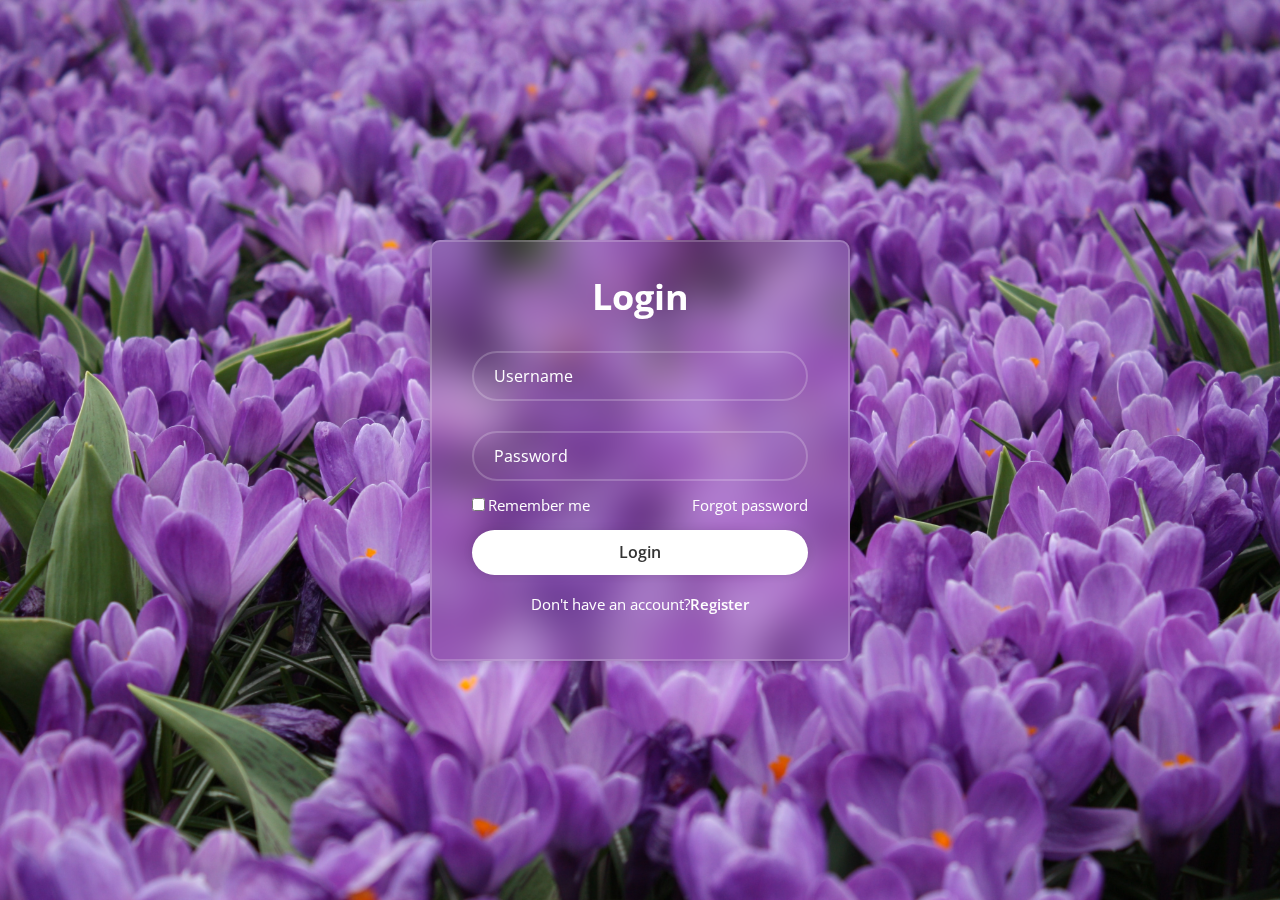
<file: login/login.html>
<!DOCTYPE html>
<html lang="en">
<head>
    <meta charset="UTF-8">
    <meta name="viewport" content="width=device-width, initial-scale=1.0">
    <title>Document</title>
    <link rel="stylesheet" href="styles.css">
    <link rel="stylesheet" href="https://cdnjs.cloudflare.com/ajax/libs/font-awesome/6.4.2/css/all.min.css" integrity="sha512-z3gLpd7yknf1YoNbCzqRKc4qyor8gaKU1qmn+CShxbuBusANI9QpRohGBreCFkKxLhei6S9CQXFEbbKuqLg0DA==" crossorigin="anonymous" referrerpolicy="no-referrer" />
</head>
<body>
    <div class="wrapper">
        <form action="">
            <h1>Login</h1>
            <div class="input_box">
                <input type="text" placeholder="Username" required  id="name">
                <i class="fa-solid fa-user"></i>
            </div>
            <div class="input_box">
                <input type="password" placeholder="Password" required>
                <i class="fa-solid fa-lock"></i>
            </div>
            <div class="remember_forgot">
                <label><input type="checkbox">Remember me</label>
                <a href="#">Forgot password</a>
            </div>

            <button type="submit" class="btn" onclick="getVal()">Login</button>

            <div class="register_link">
                <p>Don't have an account?<a href="#">Register</a></p>
            </div>
        </form>
    </div>
    <script src="../app.js"></script>
</body>
</html>
</file>
<file: login/styles.css>
@import url('https://fonts.googleapis.com/css2?family=Open+Sans:wght@400;500;700&display=swap');

*{
    margin: 0;
    padding: 0;
    box-sizing: border-box;
    font-family: 'Open Sans', sans-serif;
}

body{
    display: flex;
    justify-content: center;
    align-items: center;
    min-height: 100vh;
    background: url('./sal-gh-JgKIIiQvorc-unsplash.jpg');
    background-size: cover;
    background-position: center;
}
.wrapper{
    width: 420px;
    background: transparent;
    border: 2px solid rgba(255, 255, 255, 0.2);
    backdrop-filter: blur(20px);
    box-shadow: 0 0 10px rgba(0, 0, 0, 0.2);
    color: white;
    border-radius: 10px;
    padding: 30px 40px;
}
.wrapper h1{
    font-size: 36px;
    text-align: center;
}

.wrapper .input_box{
    position: relative;
    width: 100%;
    height: 50px;
    margin: 30px 0;
}

.input_box input{
    width: 100%;
    height: 100%;
    background: transparent;
    border: none;
    outline: none;
    border: 2px solid rgba(255, 255, 255, 0.2);
    border-radius: 40px;
    font-size: 16px;
    color: #fff;
    padding: 20px 45px 20px 20px;
}

.input_box input::placeholder{
    color: white;
}

.input_box i{
    position: absolute;
    right: 20px;
    top: 50%;
    transform: translateY(-50%);
    font-size: 20px;
}

.wrapper .remember_forgot{
    display: flex;
    justify-content: space-between;
    font-size: 14.5px;
    margin: -15px 0 15px;
}
.remember_forgot label input{
    accent-color: #fff;
    margin-right: 3px;
}

.remember_forgot a{
    color: #fff;
    text-decoration: none;
}
.remember_forgot a:hover{
    text-decoration: underline;
}

.wrapper .btn{
    width: 100%;
    height: 45px;
    background: #fff;
    border: none;
    outline: none;
    border-radius: 40px;
    box-shadow: 0 0 10px rgba(0, 0, 0, .1);
    cursor: pointer;
    font-size: 16px;
    color: #333;
    font-weight: 600;
}
.wrapper .register_link{
    font-size: 14.5px;
    text-align: center;
    margin: 20px 0 15px;
}

.register_link p a{
    color: #fff;
    text-decoration: none;
    font-weight: 600;
}

.register_link p a:hover{
    text-decoration: underline;
}
</file>
